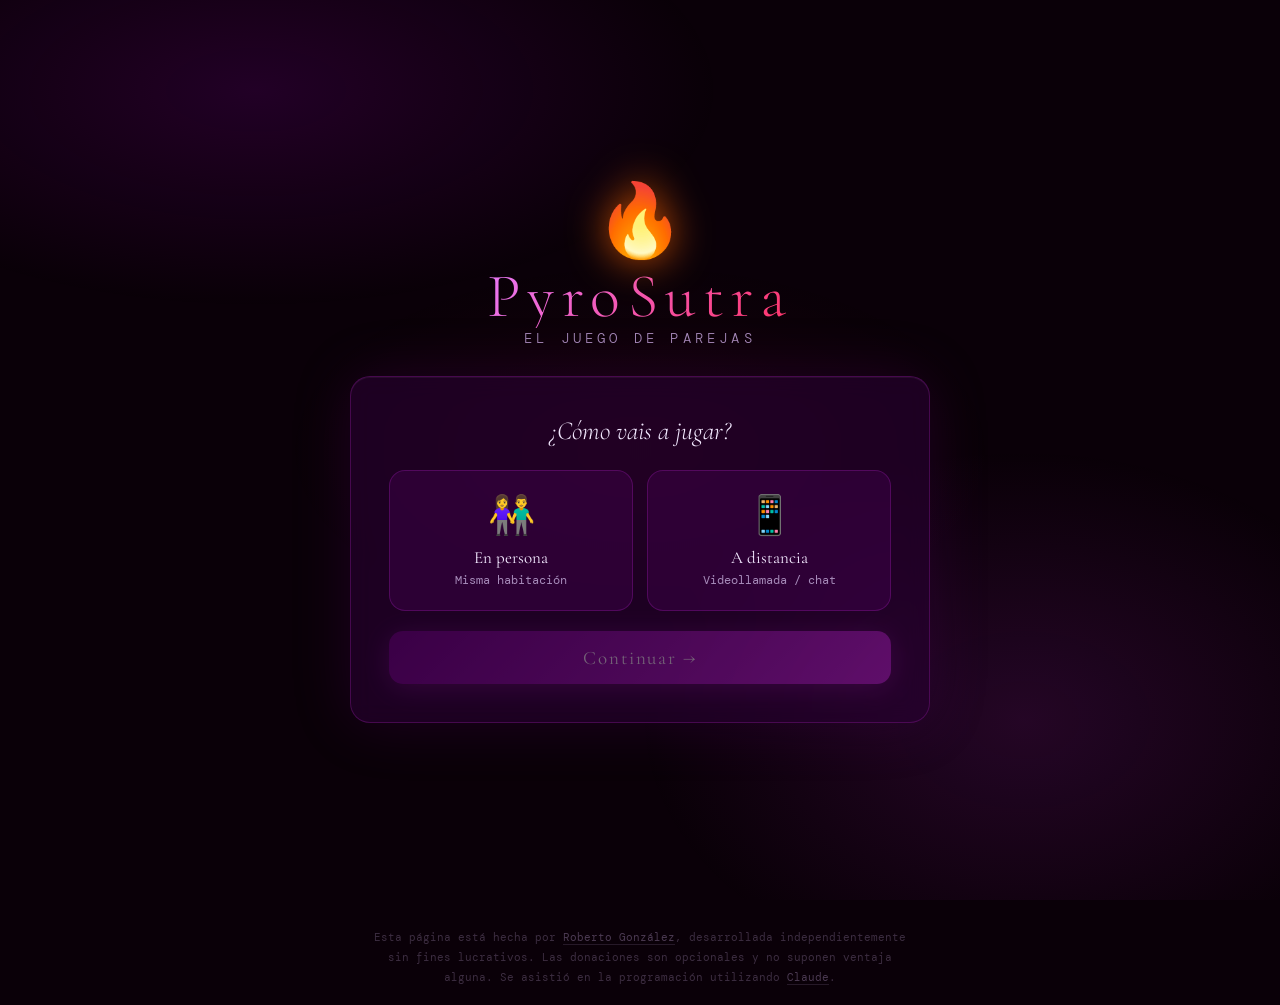
<file: index.html>
<!DOCTYPE html>
<html lang="es">
<head>
<meta charset="UTF-8">
<meta name="viewport" content="width=device-width, initial-scale=1.0">
<title>🔥 PyroSutra — El Juego de Parejas</title>
<link rel="preconnect" href="https://fonts.googleapis.com">
<link href="https://fonts.googleapis.com/css2?family=Cormorant+Garamond:ital,wght@0,300;0,400;0,600;1,300;1,400&family=DM+Mono:wght@300;400&display=swap" rel="stylesheet">
<style>
  :root {
    --bg: #0a0008;
    --purple-deep: #2a0035;
    --purple-mid: #6b0080;
    --purple-bright: #c026d3;
    --purple-glow: #e879f9;
    --accent: #ff3366;
    --gold: #f59e0b;
    --text: #f3e8ff;
    --text-muted: #a78bba;
    --card: rgba(42, 0, 53, 0.6);
    --border: rgba(192, 38, 211, 0.25);
  }

  * { margin: 0; padding: 0; box-sizing: border-box; }

  body {
    font-family: 'Cormorant Garamond', serif;
    background: var(--bg);
    color: var(--text);
    min-height: 100vh;
    overflow-x: hidden;
    position: relative;
  }

  body::before {
    content: '';
    position: fixed;
    inset: 0;
    background:
      radial-gradient(ellipse 60% 40% at 20% 10%, rgba(107,0,128,0.25) 0%, transparent 60%),
      radial-gradient(ellipse 50% 50% at 80% 80%, rgba(192,38,211,0.15) 0%, transparent 60%),
      radial-gradient(ellipse 40% 30% at 50% 50%, rgba(255,51,102,0.05) 0%, transparent 70%);
    pointer-events: none;
    z-index: 0;
  }

  .particle {
    position: fixed;
    pointer-events: none;
    animation: floatUp linear infinite;
    font-size: 14px;
    opacity: 0;
    z-index: 1;
  }

  @keyframes floatUp {
    0%   { transform: translateY(110vh) rotate(0deg); opacity: 0; }
    10%  { opacity: 0.4; }
    90%  { opacity: 0.2; }
    100% { transform: translateY(-10vh) rotate(360deg); opacity: 0; }
  }

  #app {
    position: relative;
    z-index: 10;
    min-height: 100vh;
    display: flex;
    flex-direction: column;
    align-items: center;
    justify-content: center;
    padding: 20px;
  }

  .screen {
    display: none;
    width: 100%;
    max-width: 580px;
    animation: fadeIn 0.5s ease;
  }
  .screen.active { display: flex; flex-direction: column; align-items: center; }

  @keyframes fadeIn {
    from { opacity: 0; transform: translateY(18px); }
    to   { opacity: 1; transform: translateY(0); }
  }

  /* ── LOGO ── */
  .logo { text-align: center; margin-bottom: 28px; }
  .logo-fire {
    font-size: clamp(44px, 11vw, 72px);
    display: block;
    filter: drop-shadow(0 0 20px rgba(255,100,0,0.8));
    animation: pulse 2s ease-in-out infinite;
  }
  @keyframes pulse {
    0%, 100% { transform: scale(1); }
    50%       { transform: scale(1.08); }
  }
  .logo-title {
    font-size: clamp(34px, 9vw, 62px);
    font-weight: 300;
    letter-spacing: 0.12em;
    background: linear-gradient(135deg, var(--purple-glow), var(--accent));
    -webkit-background-clip: text;
    -webkit-text-fill-color: transparent;
    background-clip: text;
    display: block;
    line-height: 1;
  }
  .logo-sub {
    font-size: clamp(11px, 2.5vw, 14px);
    color: var(--text-muted);
    letter-spacing: 0.3em;
    text-transform: uppercase;
    font-weight: 300;
    margin-top: 8px;
    font-family: 'DM Mono', monospace;
  }

  /* ── CARD ── */
  .card {
    background: var(--card);
    border: 1px solid var(--border);
    border-radius: 20px;
    padding: clamp(22px, 6vw, 38px);
    width: 100%;
    backdrop-filter: blur(12px);
    box-shadow: 0 0 60px rgba(107,0,128,0.2), inset 0 1px 0 rgba(255,255,255,0.05);
  }
  .card-title {
    font-size: clamp(19px, 5vw, 26px);
    font-weight: 300;
    text-align: center;
    margin-bottom: 24px;
    font-style: italic;
  }

  /* ── TYPE GRID ── */
  .type-grid {
    display: grid;
    grid-template-columns: 1fr 1fr;
    gap: 14px;
  }
  .type-btn {
    background: rgba(107,0,128,0.2);
    border: 1px solid var(--border);
    border-radius: 16px;
    padding: 22px 14px;
    cursor: pointer;
    transition: all 0.3s ease;
    text-align: center;
    color: var(--text);
    font-family: 'Cormorant Garamond', serif;
  }
  .type-btn:hover, .type-btn.selected {
    background: rgba(192,38,211,0.25);
    border-color: var(--purple-bright);
    box-shadow: 0 0 28px rgba(192,38,211,0.3);
    transform: translateY(-2px);
  }
  .type-btn .icon  { font-size: 38px; display: block; margin-bottom: 8px; }
  .type-btn .label { font-size: 17px; font-weight: 400; display: block; }
  .type-btn .desc  { font-size: 12px; color: var(--text-muted); display: block; margin-top: 4px; font-family: 'DM Mono', monospace; }

  /* ── INPUTS ── */
  .input-group { margin-bottom: 18px; }
  .input-label {
    display: block;
    font-size: 13px;
    color: var(--text-muted);
    font-family: 'DM Mono', monospace;
    letter-spacing: 0.1em;
    margin-bottom: 7px;
    text-transform: uppercase;
  }
  .input-field {
    width: 100%;
    background: rgba(0,0,0,0.4);
    border: 1px solid var(--border);
    border-radius: 12px;
    padding: 13px 17px;
    color: var(--text);
    font-size: 20px;
    font-family: 'Cormorant Garamond', serif;
    outline: none;
    transition: border-color 0.3s, box-shadow 0.3s;
  }
  .input-field:focus {
    border-color: var(--purple-bright);
    box-shadow: 0 0 20px rgba(192,38,211,0.2);
  }
  .input-field::placeholder { color: rgba(167,139,186,0.4); }

  /* ── BOTONES PRINCIPALES ── */
  .btn-main {
    display: block; width: 100%; padding: 15px;
    background: linear-gradient(135deg, var(--purple-mid), var(--purple-bright));
    border: none; border-radius: 14px;
    color: white;
    font-size: clamp(15px, 3.8vw, 19px);
    font-family: 'Cormorant Garamond', serif;
    font-weight: 400; letter-spacing: 0.1em;
    cursor: pointer; transition: all 0.3s ease;
    box-shadow: 0 4px 28px rgba(192,38,211,0.4);
    margin-top: 8px;
  }
  .btn-main:hover { transform: translateY(-2px); box-shadow: 0 8px 38px rgba(192,38,211,0.6); }
  .btn-main:active { transform: translateY(0); }
  .btn-main:disabled { opacity: 0.38; cursor: not-allowed; transform: none; }

  .btn-secondary {
    display: block; width: 100%; padding: 11px;
    background: transparent;
    border: 1px solid var(--border);
    border-radius: 14px;
    color: var(--text-muted); font-size: 15px;
    font-family: 'Cormorant Garamond', serif;
    cursor: pointer; transition: all 0.3s; margin-top: 11px;
    text-align: center; text-decoration: none;
  }
  .btn-secondary:hover { border-color: var(--purple-bright); color: var(--text); }

  /* ── ACCESSORIES SCREEN ── */
  .acc-intro {
    font-size: clamp(13px, 3vw, 15px);
    color: var(--text-muted);
    text-align: center;
    font-family: 'DM Mono', monospace;
    margin-bottom: 22px;
    line-height: 1.6;
  }

  .acc-grid {
    display: grid;
    grid-template-columns: repeat(auto-fill, minmax(130px, 1fr));
    gap: 11px;
    margin-bottom: 24px;
  }

  .acc-btn {
    background: rgba(107,0,128,0.15);
    border: 1px solid var(--border);
    border-radius: 14px;
    padding: 16px 10px;
    cursor: pointer;
    text-align: center;
    color: var(--text);
    font-family: 'Cormorant Garamond', serif;
    transition: all 0.25s ease;
    position: relative;
  }
  .acc-btn:hover {
    background: rgba(192,38,211,0.18);
    border-color: rgba(192,38,211,0.5);
    transform: translateY(-2px);
  }
  .acc-btn.selected {
    background: rgba(192,38,211,0.28);
    border-color: var(--purple-bright);
    box-shadow: 0 0 20px rgba(192,38,211,0.25);
  }
  .acc-btn .acc-icon  { font-size: 28px; display: block; margin-bottom: 7px; }
  .acc-btn .acc-label { font-size: 13px; display: block; line-height: 1.3; }
  .acc-btn .acc-check {
    position: absolute; top: 7px; right: 9px;
    font-size: 13px; opacity: 0; transition: opacity 0.2s;
  }
  .acc-btn.selected .acc-check { opacity: 1; }

  .acc-skip {
    font-size: 13px; color: var(--text-muted);
    font-family: 'DM Mono', monospace;
    text-align: center; margin-top: 6px;
  }

  /* ── FLAMES ── */
  .flames-row { display: flex; justify-content: center; gap: 9px; margin-bottom: 24px; }
  .flame-icon {
    font-size: clamp(20px, 5vw, 30px);
    transition: all 0.4s ease;
    filter: grayscale(1) opacity(0.3);
  }
  .flame-icon.active {
    filter: none;
    animation: flameGlow 1.5s ease-in-out infinite;
  }
  @keyframes flameGlow {
    0%, 100% { filter: drop-shadow(0 0 6px rgba(255,100,0,0.8)); transform: scale(1); }
    50%       { filter: drop-shadow(0 0 14px rgba(255,180,0,1)); transform: scale(1.14); }
  }

  /* ── CHALLENGE ── */
  .challenge-container { text-align: center; width: 100%; }
  .challenge-level {
    font-family: 'DM Mono', monospace; font-size: 11px;
    letter-spacing: 0.3em; color: var(--purple-bright);
    text-transform: uppercase; margin-bottom: 14px;
  }
  .challenge-counter {
    font-family: 'DM Mono', monospace; font-size: 11px;
    color: rgba(167,139,186,0.5); margin-bottom: 16px;
    letter-spacing: 0.15em;
  }
  .challenge-text {
    font-size: clamp(21px, 5.2vw, 30px);
    font-weight: 300; line-height: 1.55;
    color: var(--text); margin-bottom: 28px; font-style: italic;
  }
  .challenge-text .nh { color: var(--purple-glow); font-weight: 600; font-style: normal; }
  .challenge-text .acc-tag {
    display: inline-block;
    background: rgba(255,51,102,0.15);
    border: 1px solid rgba(255,51,102,0.3);
    border-radius: 6px;
    padding: 1px 7px;
    font-size: 0.75em;
    color: var(--accent);
    font-style: normal;
    vertical-align: middle;
    margin-left: 4px;
  }

  /* ── TIMER ── */
  .timer-display { display: flex; flex-direction: column; align-items: center; margin-bottom: 26px; }
  .timer-ring { position: relative; width: 96px; height: 96px; margin-bottom: 7px; }
  .timer-ring svg { transform: rotate(-90deg); width: 96px; height: 96px; }
  .timer-ring .track  { fill: none; stroke: rgba(107,0,128,0.2); stroke-width: 6; }
  .timer-ring .prog   { fill: none; stroke: var(--purple-bright); stroke-width: 6; stroke-linecap: round; transition: stroke-dashoffset 1s linear; filter: drop-shadow(0 0 6px var(--purple-bright)); }
  .timer-number { position: absolute; inset: 0; display: flex; align-items: center; justify-content: center; font-size: 24px; font-weight: 300; font-family: 'DM Mono', monospace; color: var(--purple-glow); }
  .timer-label  { font-size: 12px; color: var(--text-muted); font-family: 'DM Mono', monospace; }

  .no-timer-badge {
    display: inline-flex; align-items: center; gap: 8px;
    background: rgba(245,158,11,0.13); border: 1px solid rgba(245,158,11,0.28);
    border-radius: 20px; padding: 7px 18px; font-size: 14px;
    color: var(--gold); margin-bottom: 26px; font-family: 'DM Mono', monospace;
  }

  /* ── PROGRESS BAR ── */
  .progress-bar-wrap { width: 100%; height: 4px; background: rgba(107,0,128,0.2); border-radius: 2px; margin-bottom: 26px; overflow: hidden; }
  .progress-bar-fill { height: 100%; background: linear-gradient(90deg, var(--purple-mid), var(--purple-bright)); border-radius: 2px; transition: width 0.6s ease; box-shadow: 0 0 10px var(--purple-bright); }

  /* ── ACTION ROW ── */
  .action-row { display: grid; grid-template-columns: 1fr 1fr; gap: 10px; margin-top: 11px; }
  .btn-action {
    background: transparent; border: 1px solid rgba(192,38,211,0.2);
    border-radius: 12px; padding: 10px 8px;
    color: var(--text-muted); font-size: 13px;
    font-family: 'DM Mono', monospace; cursor: pointer; transition: all 0.3s;
  }
  .btn-action:hover { border-color: var(--purple-bright); color: var(--text); background: rgba(192,38,211,0.08); }

  /* ── KOFI ── */
  .kofi-banner {
    text-align: center; margin-top: 14px; padding: 18px;
    border: 1px solid rgba(245,158,11,0.18); border-radius: 16px;
    background: rgba(245,158,11,0.04); width: 100%;
  }
  .kofi-banner p { font-size: 14px; color: var(--text-muted); margin-bottom: 11px; font-family: 'DM Mono', monospace; }
  .kofi-btn {
    display: inline-block;
    background: linear-gradient(135deg, #f59e0b, #ff6b35);
    color: white; text-decoration: none;
    padding: 9px 22px; border-radius: 22px;
    font-size: 14px; font-family: 'DM Mono', monospace;
    transition: all 0.3s; box-shadow: 0 4px 18px rgba(245,158,11,0.28);
  }
  .kofi-btn:hover { transform: translateY(-2px); box-shadow: 0 7px 28px rgba(245,158,11,0.48); }

  /* ── FINAL ── */
  .final-emojis { position: fixed; inset: 0; pointer-events: none; z-index: 5; overflow: hidden; }
  .final-emoji { position: absolute; animation: finalFloat linear infinite; opacity: 0; }
  @keyframes finalFloat {
    0%   { transform: translateY(100vh) rotate(0deg) scale(0.5); opacity: 0; }
    15%  { opacity: 0.8; }
    85%  { opacity: 0.6; }
    100% { transform: translateY(-10vh) rotate(720deg) scale(1); opacity: 0; }
  }
  .final-title {
    font-size: clamp(38px, 9.5vw, 68px); font-weight: 300; text-align: center;
    background: linear-gradient(135deg, var(--purple-glow), var(--accent), var(--gold));
    -webkit-background-clip: text; -webkit-text-fill-color: transparent; background-clip: text;
    margin-bottom: 14px; animation: shimmer 3s ease infinite;
  }
  @keyframes shimmer { 0%, 100% { filter: brightness(1); } 50% { filter: brightness(1.3); } }
  .final-subtitle { font-size: clamp(15px, 3.8vw, 21px); color: var(--text-muted); text-align: center; font-style: italic; margin-bottom: 36px; line-height: 1.6; }
  .final-subtitle .nh { color: var(--purple-glow); font-style: normal; font-weight: 600; }

  /* ── REVIEW SECTION ── */
  .review-section {
    width: 100%; margin-top: 28px;
    border: 1px solid var(--border);
    border-radius: 20px;
    padding: clamp(20px, 5vw, 32px);
    background: rgba(42,0,53,0.45);
    backdrop-filter: blur(12px);
    text-align: center;
    position: relative; z-index: 10;
  }
  .review-title {
    font-size: clamp(17px, 4.5vw, 22px);
    font-weight: 300; font-style: italic;
    margin-bottom: 6px; color: var(--text);
  }
  .review-sub {
    font-size: 12px; color: var(--text-muted);
    font-family: 'DM Mono', monospace;
    letter-spacing: 0.12em; text-transform: uppercase;
    margin-bottom: 22px;
  }
  .face-row {
    display: flex; justify-content: center;
    gap: clamp(10px, 3vw, 20px); margin-bottom: 18px;
  }
  .face-btn {
    background: none; border: 2px solid transparent;
    border-radius: 50%; padding: 8px; cursor: pointer;
    font-size: clamp(28px, 7vw, 40px);
    transition: all 0.25s ease;
    display: flex; align-items: center; justify-content: center;
    width: clamp(52px, 13vw, 66px); height: clamp(52px, 13vw, 66px);
    filter: grayscale(0.4) opacity(0.6);
  }
  .face-btn:hover {
    transform: scale(1.22);
    filter: grayscale(0) opacity(1);
    border-color: var(--purple-bright);
    box-shadow: 0 0 18px rgba(192,38,211,0.4);
  }
  .face-btn.selected {
    filter: grayscale(0) opacity(1);
    border-color: var(--purple-bright);
    background: rgba(192,38,211,0.15);
    transform: scale(1.18);
    box-shadow: 0 0 22px rgba(192,38,211,0.5);
  }
  .face-label {
    font-size: 12px; color: var(--text-muted);
    font-family: 'DM Mono', monospace;
    letter-spacing: 0.08em; margin-bottom: 18px;
    min-height: 18px; transition: color 0.3s;
  }
  .review-thanks {
    font-size: 15px; color: var(--purple-glow);
    font-style: italic; margin-bottom: 16px;
    display: none;
  }
  .tally-embed-wrap {
    margin-top: 20px;
    border-top: 1px solid var(--border);
    padding-top: 20px;
  }
  .tally-open-btn {
    display: inline-flex; align-items: center; gap: 9px;
    background: linear-gradient(135deg, rgba(107,0,128,0.35), rgba(192,38,211,0.35));
    border: 1px solid var(--purple-bright);
    border-radius: 14px; padding: 12px 26px;
    color: var(--text); font-family: 'Cormorant Garamond', serif;
    font-size: clamp(15px, 3.8vw, 18px);
    cursor: pointer; transition: all 0.3s;
    box-shadow: 0 0 20px rgba(192,38,211,0.2);
    text-decoration: none;
  }
  .tally-open-btn:hover {
    transform: translateY(-2px);
    box-shadow: 0 6px 30px rgba(192,38,211,0.4);
    background: linear-gradient(135deg, rgba(107,0,128,0.5), rgba(192,38,211,0.5));
  }

  /* ── FOOTER ── */
  .site-footer {
    position: relative; z-index: 10;
    text-align: center; padding: 28px 20px 18px;
    font-family: 'DM Mono', monospace; font-size: 11px;
    color: rgba(167,139,186,0.32); line-height: 1.8;
    max-width: 580px; margin: 0 auto;
  }
  .site-footer a { color: rgba(167,139,186,0.42); text-decoration: none; border-bottom: 1px solid rgba(167,139,186,0.18); transition: color 0.2s; }
  .site-footer a:hover { color: rgba(167,139,186,0.68); }

  /* ── MISC ── */
  @media (max-width: 400px) {
    .type-grid { grid-template-columns: 1fr; }
    .acc-grid  { grid-template-columns: repeat(auto-fill, minmax(110px, 1fr)); }
  }
  @keyframes shake {
    0%, 100% { transform: translateX(0); }
    25%       { transform: translateX(-8px); }
    75%       { transform: translateX(8px); }
  }
  .shake { animation: shake 0.4s ease; }
</style>
<script async src="https://tally.so/widgets/embed.js"></script>
</head>
<body>

<div id="particles"></div>

<div id="app">

  <!-- ═══ PANTALLA 1: Tipo de pareja ═══ -->
  <div class="screen active" id="screen-type">
    <div class="logo">
      <span class="logo-fire">🔥</span>
      <span class="logo-title">PyroSutra</span>
      <span class="logo-sub">El juego de parejas</span>
    </div>
    <div class="card">
      <p class="card-title">¿Cómo vais a jugar?</p>
      <div class="type-grid">
        <button class="type-btn" onclick="selectType('fisica', this)">
          <span class="icon">👫</span>
          <span class="label">En persona</span>
          <span class="desc">Misma habitación</span>
        </button>
        <button class="type-btn" onclick="selectType('virtual', this)">
          <span class="icon">📱</span>
          <span class="label">A distancia</span>
          <span class="desc">Videollamada / chat</span>
        </button>
      </div>
      <button class="btn-main" id="btn-type-next" onclick="goToNames()" disabled style="margin-top:20px">Continuar →</button>
    </div>
  </div>

  <!-- ═══ PANTALLA 2: Nombres ═══ -->
  <div class="screen" id="screen-names">
    <div class="logo">
      <span class="logo-fire" style="font-size:34px">🔥</span>
      <span class="logo-title" style="font-size:34px">PyroSutra</span>
    </div>
    <div class="card">
      <p class="card-title">¿Quiénes juegan esta noche?</p>
      <div class="input-group">
        <label class="input-label">Persona 1</label>
        <input class="input-field" id="name1" type="text" placeholder="Tu nombre..." maxlength="20" autocomplete="off">
      </div>
      <div class="input-group">
        <label class="input-label">Persona 2</label>
        <input class="input-field" id="name2" type="text" placeholder="Su nombre..." maxlength="20" autocomplete="off">
      </div>
      <button class="btn-main" onclick="goToAccessories()">Continuar →</button>
      <button class="btn-secondary" onclick="showScreen('screen-type')">← Volver</button>
    </div>
  </div>

  <!-- ═══ PANTALLA 3: Accesorios / experiencia ═══ -->
  <div class="screen" id="screen-accessories">
    <div class="logo">
      <span class="logo-fire" style="font-size:28px">🔥</span>
      <span class="logo-title" style="font-size:28px">PyroSutra</span>
    </div>
    <div class="card">
      <p class="card-title">Personaliza tu experiencia</p>
      <p class="acc-intro">Selecciona lo que tenéis disponible esta noche.<br>El juego adaptará los retos automáticamente.</p>
      <div class="acc-grid" id="acc-grid">
        <!-- Se rellena dinámicamente -->
      </div>
      <button class="btn-main" onclick="startGame()">🔥 ¡Empezar PyroSutra!</button>
      <button class="btn-secondary" onclick="showScreen('screen-names')">← Volver</button>
    </div>
  </div>

  <!-- ═══ PANTALLA 4: Reto activo ═══ -->
  <div class="screen" id="screen-challenge">
    <div class="card">
      <div class="challenge-container" id="challenge-content"></div>
    </div>
    <div class="kofi-banner">
      <p>¿Os está gustando? ☕</p>
      <a href="https://ko-fi.com/TU_USUARIO" target="_blank" class="kofi-btn">Apoya PyroSutra en Ko-fi</a>
    </div>
  </div>

  <!-- ═══ PANTALLA 5: Final ═══ -->
  <div class="screen" id="screen-final">
    <div class="final-emojis" id="final-emojis"></div>
    <div class="card" style="text-align:center; position:relative; z-index:10;">
      <div class="final-title">¡A disfrutar!</div>
      <p class="final-subtitle" id="final-msg"></p>
      <div style="font-size:38px; margin:22px 0; letter-spacing:8px;">🔥✨💜</div>
      <button class="btn-main" onclick="playAgain()">🔄 Volver a jugar</button>
      <a href="https://ko-fi.com/TU_USUARIO" target="_blank" class="btn-secondary" style="margin-top:14px;">
        ☕ ¿Os ha gustado? Apoya PyroSutra en Ko-fi
      </a>
    </div>

    <!-- ═══ ZONA DE RESEÑA ═══ -->
    <div class="review-section">
      <div class="review-title">¿Qué tal ha sido la experiencia?</div>
      <div class="review-sub">Tu valoración nos ayuda a mejorar</div>

      <div class="face-row" id="face-row">
        <button class="face-btn" onclick="selectFace(this, '😩', 'Muy mejorable')"     title="Muy mejorable">😩</button>
        <button class="face-btn" onclick="selectFace(this, '😐', 'Regular')"           title="Regular">😐</button>
        <button class="face-btn" onclick="selectFace(this, '🙂', 'Bastante bien')"     title="Bastante bien">🙂</button>
        <button class="face-btn" onclick="selectFace(this, '😄', 'Muy bien')"          title="Muy bien">😄</button>
        <button class="face-btn" onclick="selectFace(this, '🤩', '¡Increíble!')"       title="¡Increíble!">🤩</button>
      </div>
      <div class="face-label" id="face-label">Toca una carita para valorar</div>
      <div class="review-thanks" id="review-thanks">¡Gracias por tu valoración! 💜</div>

      <div class="tally-embed-wrap">
        <p style="font-size:13px; color:var(--text-muted); font-family:'DM Mono',monospace; margin-bottom:14px; letter-spacing:0.08em;">
          ¿Quieres contarnos más? Déjanos una reseña completa
        </p>
        <a href="#tally-open=GxLaZj&tally-emoji-text=💜&tally-emoji-animation=wave"
           class="tally-open-btn">
          💬 Escribir reseña
        </a>
      </div>
    </div>

  </div>

</div>

<footer class="site-footer">
  Esta página está hecha por <a href="https://rgonzalez.me" target="_blank" rel="noopener">Roberto González</a>, desarrollada independientemente sin fines lucrativos. Las donaciones son opcionales y no suponen ventaja alguna. Se asistió en la programación utilizando <a href="https://claude.ai" target="_blank" rel="noopener">Claude</a>.
</footer>

<script>
// ╔══════════════════════════════════════════════════════════════╗
// ║  CONFIGURACIÓN — edita estos valores según prefieras         ║
// ╚══════════════════════════════════════════════════════════════╝

const RETOS_POR_LLAMA = 3;   // Cuántos retos hay que completar por cada 🔥 antes de subir de nivel
const TOTAL_LLAMAS    = 5;   // Número total de niveles (llamas)

// ╔══════════════════════════════════════════════════════════════╗
// ║  ACCESORIOS / EXTRAS DISPONIBLES                             ║
// ╚══════════════════════════════════════════════════════════════╝

// Cada accesorio tiene:
//   id       → identificador único (usado para filtrar retos extra)
//   icon     → emoji
//   label    → nombre visible
//   modes    → en qué modos aparece: 'fisica', 'virtual', 'ambos'

const ACCESSORIES = [
  { id: 'vibrador',     icon: '📳', label: 'Vibrador',        modes: 'ambos' },
  { id: 'plug',         icon: '🔌', label: 'Plug anal',       modes: 'ambos' },
  { id: 'consolador',   icon: '💜', label: 'Consolador',      modes: 'ambos' },
  { id: 'traje',        icon: '👙', label: 'Traje sexy',      modes: 'ambos' },
  { id: 'venda',        icon: '🎀', label: 'Venda de ojos',   modes: 'fisica' },
  { id: 'esposasacc',   icon: '⛓️', label: 'Esposas',         modes: 'fisica' },
  { id: 'dados',        icon: '🎲', label: 'Dados eróticos',  modes: 'fisica' },
  { id: 'plumas',       icon: '🪶', label: 'Plumas / cosqui', modes: 'fisica' },
  { id: 'aceite',       icon: '💧', label: 'Aceite de masaje', modes: 'fisica' },
  { id: 'camara',       icon: '📷', label: 'Cámara / fotos',  modes: 'virtual' },
  { id: 'microfono',    icon: '🎙️', label: 'Micrófono / ASMR', modes: 'virtual' },
  { id: 'hielo',        icon: '🧊', label: 'Hielo / calor',   modes: 'fisica' },
];

// ╔══════════════════════════════════════════════════════════════╗
// ║  BANCO DE RETOS BASE — por nivel y modo                      ║
// ╚══════════════════════════════════════════════════════════════╝

const CHALLENGES_BASE = {
  fisica: [
    // Nivel 1 🔥
    [
      { text: "{A}, dale a {B} un beso suave en el cuello durante 30 segundos.", timer: 30 },
      { text: "{A}, acaricia el cabello de {B} muy despacio durante 1 minuto.", timer: 60 },
      { text: "{A}, susúrrale al oído a {B} tres cosas que te gustan de él/ella.", timer: 0 },
      { text: "{B}, dale un masaje en los hombros a {A} durante 1 minuto.", timer: 60 },
      { text: "{A}, toma la mano de {B} y acaríciala en silencio durante 45 segundos.", timer: 45 },
      { text: "{B}, mira a los ojos a {A} y dile una cosa que te encante de él/ella.", timer: 0 },
      { text: "{A}, besa a {B} en la frente, las mejillas y los labios muy suavemente.", timer: 0 },
    ],
    // Nivel 2 🔥🔥
    [
      { text: "{A}, haz un baile seductor para {B} durante 2 minutos.", timer: 120 },
      { text: "{A}, besa a {B} en los labios sin parar durante 1 minuto.", timer: 60 },
      { text: "{B}, traza con el dedo el contorno del cuerpo de {A} muy despacio.", timer: 60 },
      { text: "{A}, describe en voz alta qué parte del cuerpo de {B} te vuelve loco/a.", timer: 0 },
      { text: "{B}, besa a {A} en la oreja y en el cuello durante 1 minuto sin parar.", timer: 60 },
      { text: "Ambos: daos el beso más lento y profundo que podáis durante 90 segundos.", timer: 90 },
      { text: "{A}, muérdele suavemente el lóbulo de la oreja a {B} durante 30 segundos.", timer: 30 },
    ],
    // Nivel 3 🔥🔥🔥
    [
      { text: "{A}, quítale una prenda de ropa a {B} muy lentamente.", timer: 0 },
      { text: "{B}, dale a {A} un masaje sensual en la espalda durante 2 minutos.", timer: 120 },
      { text: "{A}, besa a {B} desde el cuello hasta el hombro durante 90 segundos.", timer: 90 },
      { text: "Ambos: miradlos a los ojos sin reíros durante 2 minutos sin dejar de acariciarse.", timer: 120 },
      { text: "{A}, recorre con los labios el brazo de {B} de la muñeca al hombro muy despacio.", timer: 60 },
      { text: "{B}, di en voz alta tu fantasía favorita con {A} con todo el detalle que puedas.", timer: 0 },
      { text: "{A}, explora con las yemas de los dedos la espalda de {B} durante 2 minutos.", timer: 120 },
    ],
    // Nivel 4 🔥🔥🔥🔥
    [
      { text: "{A}, besa a {B} de arriba abajo durante 2 minutos sin llegar a los labios.", timer: 120 },
      { text: "{B}, lleva a {A} de la mano y bésalo/a durante 3 minutos.", timer: 180 },
      { text: "{A}, explora con las manos el cuerpo de {B} durante 2 minutos.", timer: 120 },
      { text: "Ambos: desnúdense mutuamente muy despacio sin ninguna prisa.", timer: 0 },
      { text: "{A}, besa a {B} en la parte del cuerpo que creas que más le gusta durante 2 minutos.", timer: 120 },
      { text: "{B}, decide cómo quieres que {A} te toque durante 3 minutos y guíalo/a.", timer: 180 },
      { text: "{A}, recorre con los labios el cuerpo de {B} de cintura para arriba.", timer: 0 },
    ],
    // Nivel 5 🔥🔥🔥🔥🔥 — FINAL
    [
      { text: "Momento final 💜 — Elijan juntos la postura que más ganas les dé y déjense llevar sin límites. No hay prisa. Solo vosotros.", timer: 0, isFinal: true },
      { text: "Momento final 💜 — {A}, elige la postura favorita y sorprende a {B}. A partir de aquí no hay instrucciones: solo vosotros dos.", timer: 0, isFinal: true },
      { text: "Momento final 💜 — Apagad el móvil, dejad fluir lo que sienten y disfrutad sin prisa. Esta noche es vuestra.", timer: 0, isFinal: true },
    ],
  ],

  virtual: [
    // Nivel 1 🔥
    [
      { text: "{A}, muéstrale a {B} tu sonrisa más sexy mirando a la cámara durante 30 segundos.", timer: 30 },
      { text: "{A}, dile a {B} en voz alta tres cosas que te gustan de su cuerpo.", timer: 0 },
      { text: "{B}, manda a {A} una foto de tu parte favorita de ti mismo/a.", timer: 0 },
      { text: "{A}, léele a {B} el mensaje más atrevido que se te ocurra ahora mismo.", timer: 0 },
      { text: "{B}, ponte la prenda con la que más sexy te sientas y muéstrasela a {A}.", timer: 0 },
      { text: "Ambos: mandaos un audio de voz con lo que más os gusta del otro. Sin escribir.", timer: 0 },
      { text: "{A}, describe con detalle cómo sería el primer beso si estuvierais juntos/as.", timer: 0 },
    ],
    // Nivel 2 🔥🔥
    [
      { text: "{A}, haz un baile sexy frente a la cámara durante 2 minutos para {B}.", timer: 120 },
      { text: "{B}, describe en detalle cómo besarías a {A} si estuvierais juntos/as.", timer: 0 },
      { text: "{A}, susurra al micrófono lo que harías esta noche con {B}.", timer: 0 },
      { text: "Ambos: poned una canción sexy y bailad solos mirándoos por cámara durante 2 minutos.", timer: 120 },
      { text: "{B}, escribe a {A} el mensaje más atrevido que te atrevas a mandar.", timer: 0 },
      { text: "{A}, durante 1 minuto descríbele a {B} con voz lenta lo que harías si estuvieras allí.", timer: 60 },
      { text: "{B}, tócate lentamente el cuello y el escote mientras {A} te mira durante 1 minuto.", timer: 60 },
    ],
    // Nivel 3 🔥🔥🔥
    [
      { text: "{A}, quítate una prenda muy lentamente frente a la cámara.", timer: 0 },
      { text: "{B}, muéstrale a {A} tu parte del cuerpo favorita durante 1 minuto.", timer: 60 },
      { text: "{A}, léele a {B} en voz alta un mensaje muy atrevido que describa lo que sientes.", timer: 0 },
      { text: "Ambos: miradlos a los ojos por cámara sin decir nada durante 2 minutos.", timer: 120 },
      { text: "{B}, quítate la ropa de cintura para arriba frente a la cámara y quédate así 1 minuto.", timer: 60 },
      { text: "{A}, dile a {B} la fantasía que nunca te has atrevido a contarle.", timer: 0 },
      { text: "{B}, guía a {A} con tu voz diciéndole cómo quieres que se toque durante 1 minuto.", timer: 60 },
    ],
    // Nivel 4 🔥🔥🔥🔥
    [
      { text: "{A}, muéstrate ante la cámara durante 2 minutos de la forma más seductora que se te ocurra.", timer: 120 },
      { text: "{B}, dile a {A} con todo detalle qué le haría si estuviera allí ahora mismo.", timer: 0 },
      { text: "Ambos: quedaos lo más desvestidos posible y miradlos a los ojos por cámara durante 3 minutos.", timer: 180 },
      { text: "{A}, escribe y lee en voz alta tu fantasía favorita con {B}.", timer: 0 },
      { text: "{B}, durante 2 minutos guía a {A} con tu voz diciéndole exactamente cómo quieres que se toque.", timer: 120 },
      { text: "Ambos: a la vez y en silencio, haced lo que más os apetezca frente a la cámara durante 3 minutos.", timer: 180 },
      { text: "{A}, quédate sin ropa frente a la cámara y deja que {B} te mire durante 2 minutos.", timer: 120 },
    ],
    // Nivel 5 🔥🔥🔥🔥🔥 — FINAL
    [
      { text: "Momento final 💜 — Tenéis la pantalla solo para vosotros dos. Sin guión, sin turnos. Dejad que fluya la noche.", timer: 0, isFinal: true },
      { text: "Momento final 💜 — {A}, decide cómo quieres que acabe esta noche y díselo a {B}. La pantalla es vuestra.", timer: 0, isFinal: true },
      { text: "Momento final 💜 — Apagad todo lo que no seáis vosotros dos y dejad que la noche siga sola. Os lo habéis ganado.", timer: 0, isFinal: true },
    ],
  ]
};

// ╔══════════════════════════════════════════════════════════════╗
// ║  RETOS EXTRA POR ACCESORIO                                   ║
// ║  Cada accesorio inyecta retos en el nivel indicado           ║
// ║  tag → etiqueta pequeña que se muestra en el reto            ║
// ╚══════════════════════════════════════════════════════════════╝

const CHALLENGES_EXTRAS = {
  vibrador: {
    fisica: {
      1: [{ text: "{A}, enciende el vibrador al mínimo y pásaselo a {B} por el cuello durante 30 segundos.", timer: 30 }],
      2: [{ text: "{B}, pon el vibrador en modo medio y úsalo sobre la ropa de {A} donde él/ella indique, durante 1 minuto.", timer: 60 }],
      3: [{ text: "{A}, usa el vibrador en {B} al nivel que prefiera durante 2 minutos. {B} elige la zona.", timer: 120 }],
      4: [{ text: "{B}, controla el vibrador mientras {A} intenta mantener la calma durante 3 minutos.", timer: 180 }],
    },
    virtual: {
      1: [{ text: "{A}, enciende el vibrador y sostenlo cerca del micrófono para que {B} lo escuche.", timer: 30 }],
      2: [{ text: "{B}, usa el vibrador en la intensidad que quieras durante 1 minuto mientras {A} te observa.", timer: 60 }],
      3: [{ text: "{A}, usa el vibrador durante 2 minutos mientras {B} te da instrucciones por voz.", timer: 120 }],
      4: [{ text: "Ambos: usad vuestros vibradores a la vez durante 3 minutos sin apartar los ojos de la cámara.", timer: 180 }],
    }
  },
  plug: {
    fisica: {
      2: [{ text: "{A}, ponle el plug a {B} muy despacio. {B} avisa cuando esté listo/a.", timer: 0 }],
      3: [{ text: "{B}, lleva el plug puesto durante el siguiente reto. {A} no puede tocarlo.", timer: 0 }],
      4: [{ text: "{A}, retira el plug de {B} muy suavemente cuando él/ella lo pida.", timer: 0 }],
    },
    virtual: {
      2: [{ text: "{A}, ponte el plug y confirma a {B} cuando estés listo/a. Luego continúa mirando a cámara.", timer: 0 }],
      3: [{ text: "{B}, lleva el plug puesto durante los próximos 2 minutos mientras seguís en llamada.", timer: 120 }],
    }
  },
  consolador: {
    fisica: {
      3: [{ text: "{A}, prepara el consolador y deja que {B} decida cómo y dónde usarlo.", timer: 0 }],
      4: [{ text: "{B}, usa el consolador en {A} durante 2 minutos al ritmo que {A} te pida.", timer: 120 }],
    },
    virtual: {
      3: [{ text: "{A}, usa el consolador durante 1 minuto mientras {B} te observa y te dice lo que piensa.", timer: 60 }],
      4: [{ text: "Ambos: usad vuestros consoladores a la vez durante 2 minutos mirándoos a los ojos por cámara.", timer: 120 }],
    }
  },
  traje: {
    fisica: {
      1: [{ text: "{A}, ponte el traje sexy y aparece delante de {B}. Deja que te mire en silencio durante 1 minuto.", timer: 60 }],
      2: [{ text: "{B}, camina lentamente por la habitación con el traje puesto mientras {A} te observa durante 1 minuto.", timer: 60 }],
    },
    virtual: {
      1: [{ text: "{A}, ponte el traje sexy y vuelve a la cámara. {B} tiene 1 minuto para mirarte sin decir nada.", timer: 60 }],
      2: [{ text: "{B}, muéstrate ante la cámara con el traje puesto y posa durante 1 minuto para {A}.", timer: 60 }],
    }
  },
  venda: {
    fisica: {
      2: [{ text: "{A}, cúbrete los ojos con la venda. {B} tiene 1 minuto para tocarte donde quiera.", timer: 60 }],
      3: [{ text: "{B}, ponte la venda. {A} te guiará con su voz y sus manos durante 2 minutos.", timer: 120 }],
      4: [{ text: "{A}, con la venda puesta, adivina con las manos qué parte del cuerpo de {B} estás tocando.", timer: 0 }],
    }
  },
  esposasacc: {
    fisica: {
      3: [{ text: "{A}, esposa a {B} suavemente. {B} tiene los brazos inmovilizados durante el siguiente reto.", timer: 0 }],
      4: [{ text: "Ambos: decidid juntos quién lleva las esposas y durante cuánto tiempo. El otro/a toma el control.", timer: 0 }],
    }
  },
  dados: {
    fisica: {
      1: [{ text: "{A}, lanza los dados eróticos y haz exactamente lo que indiquen durante 1 minuto.", timer: 60 }],
      2: [{ text: "{B}, lanza los dados y el resultado lo ejecutáis los dos juntos.", timer: 0 }],
      3: [{ text: "Ambos: lanzad los dados por turnos — lo que salga, se hace sin preguntas.", timer: 0 }],
    }
  },
  plumas: {
    fisica: {
      1: [{ text: "{A}, recorre el cuello y los brazos de {B} con la pluma muy despacio durante 1 minuto.", timer: 60 }],
      2: [{ text: "{B}, usa la pluma en la espalda desnuda de {A} durante 2 minutos sin repetir la misma zona.", timer: 120 }],
      3: [{ text: "{A}, con los ojos de {B} cerrados, recorre su cuerpo con la pluma y que adivine la zona.", timer: 0 }],
    }
  },
  aceite: {
    fisica: {
      2: [{ text: "{A}, calienta el aceite entre las manos y dale a {B} un masaje en los hombros y cuello durante 2 minutos.", timer: 120 }],
      3: [{ text: "{B}, usa el aceite de masaje para explorar la espalda de {A} durante 3 minutos.", timer: 180 }],
      4: [{ text: "{A}, da a {B} un masaje completo con aceite por todo el cuerpo.", timer: 0 }],
    }
  },
  hielo: {
    fisica: {
      2: [{ text: "{A}, pasa un cubito de hielo por el cuello y los hombros de {B} durante 30 segundos.", timer: 30 }],
      3: [{ text: "{B}, alterna hielo y calor (cubito + tu boca) en el cuello de {A} durante 1 minuto.", timer: 60 }],
      4: [{ text: "{A}, elige una zona del cuerpo de {B} y usa el hielo durante 1 minuto mientras lo/a besas.", timer: 60 }],
    }
  },
  camara: {
    virtual: {
      2: [{ text: "{A}, hazte una foto seductora ahora mismo y mándasela a {B}. {B} responde con otra.", timer: 0 }],
      3: [{ text: "{B}, tómate una foto de la parte del cuerpo que más te guste ahora mismo y compártela con {A}.", timer: 0 }],
      4: [{ text: "Ambos: tomaos fotos el uno al otro durante 2 minutos por videollamada. Los mejores momentos quedan.", timer: 120 }],
    }
  },
  microfono: {
    virtual: {
      2: [{ text: "{A}, susurra al micrófono algo que le ponga los pelos de punta a {B} durante 1 minuto.", timer: 60 }],
      3: [{ text: "{B}, cierra los ojos y deja que {A} te describa con su voz lo que haría contigo durante 2 minutos.", timer: 120 }],
      4: [{ text: "{A}, graba un audio de voz muy íntimo para {B} y mándaselo. {B} lo escucha en bucle.", timer: 0 }],
    }
  },
};

// ╔══════════════════════════════════════════════════════════════╗
// ║  ESTADO DEL JUEGO                                            ║
// ╚══════════════════════════════════════════════════════════════╝

let state = {
  type:            null,    // 'fisica' | 'virtual'
  name1:           '',
  name2:           '',
  accessories:     [],      // IDs de accesorios seleccionados
  levelIndex:      0,       // nivel actual 0..4
  retoEnNivel:     0,       // cuántos retos se han hecho en este nivel
  pool:            [],      // pool mezclado para el nivel actual
  poolIdx:         0,       // posición en el pool
  currentChallenge: null,
  timerInterval:   null,
  timerLeft:       0,
};

// ╔══════════════════════════════════════════════════════════════╗
// ║  INICIALIZACIÓN DE ACCESORIOS                                ║
// ╚══════════════════════════════════════════════════════════════╝

function buildAccessoriesScreen() {
  const grid = document.getElementById('acc-grid');
  grid.innerHTML = '';
  const mode = state.type;
  ACCESSORIES
    .filter(a => a.modes === 'ambos' || a.modes === mode)
    .forEach(acc => {
      const btn = document.createElement('button');
      btn.className = 'acc-btn';
      btn.dataset.id = acc.id;
      btn.innerHTML = `
        <span class="acc-check">✓</span>
        <span class="acc-icon">${acc.icon}</span>
        <span class="acc-label">${acc.label}</span>
      `;
      btn.addEventListener('click', () => toggleAccessory(acc.id, btn));
      grid.appendChild(btn);
    });
}

function toggleAccessory(id, btn) {
  btn.classList.toggle('selected');
  if (btn.classList.contains('selected')) {
    if (!state.accessories.includes(id)) state.accessories.push(id);
  } else {
    state.accessories = state.accessories.filter(a => a !== id);
  }
}

// ╔══════════════════════════════════════════════════════════════╗
// ║  CONSTRUCCIÓN DEL POOL DE RETOS PARA UN NIVEL                ║
// ╚══════════════════════════════════════════════════════════════╝

function buildPool(levelIdx) {
  const mode = state.type;
  // Retos base
  let base = [...(CHALLENGES_BASE[mode][levelIdx] || [])];

  // Inyectar retos de accesorios seleccionados
  state.accessories.forEach(accId => {
    const accData = CHALLENGES_EXTRAS[accId];
    if (!accData) return;
    const modeData = accData[mode] || accData['fisica'] || {};
    const extras = modeData[levelIdx + 1]; // los extras usan 1-based
    if (extras && extras.length) {
      // Añadir tag visual al texto
      const tagged = extras.map(c => ({
        ...c,
        text: c.text + ` <span class="acc-tag">${getAccIcon(accId)}</span>`
      }));
      base = base.concat(tagged);
    }
  });

  // No mezclar el nivel final — siempre mostrar uno al azar
  if (levelIdx === TOTAL_LLAMAS - 1) {
    return shuffle(base);
  }

  return shuffle(base);
}

function getAccIcon(id) {
  const a = ACCESSORIES.find(x => x.id === id);
  return a ? a.icon : '';
}

function shuffle(arr) {
  const a = [...arr];
  for (let i = a.length - 1; i > 0; i--) {
    const j = Math.floor(Math.random() * (i + 1));
    [a[i], a[j]] = [a[j], a[i]];
  }
  return a;
}

// ╔══════════════════════════════════════════════════════════════╗
// ║  NAVEGACIÓN                                                  ║
// ╚══════════════════════════════════════════════════════════════╝

function showScreen(id) {
  document.querySelectorAll('.screen').forEach(s => s.classList.remove('active'));
  document.getElementById(id).classList.add('active');
  window.scrollTo({ top: 0, behavior: 'smooth' });
}

function selectType(type, btn) {
  state.type = type;
  document.querySelectorAll('.type-btn').forEach(b => b.classList.remove('selected'));
  btn.classList.add('selected');
  document.getElementById('btn-type-next').disabled = false;
}

function goToNames() {
  if (!state.type) return;
  showScreen('screen-names');
}

function goToAccessories() {
  const n1 = document.getElementById('name1').value.trim();
  const n2 = document.getElementById('name2').value.trim();
  if (!n1 || !n2) {
    const card = document.querySelector('#screen-names .card');
    card.classList.add('shake');
    setTimeout(() => card.classList.remove('shake'), 400);
    return;
  }
  state.name1 = cap(n1);
  state.name2 = cap(n2);
  state.accessories = [];
  buildAccessoriesScreen();
  showScreen('screen-accessories');
}

function startGame() {
  state.levelIndex  = 0;
  state.retoEnNivel = 0;
  state.pool        = buildPool(0);
  state.poolIdx     = 0;
  showScreen('screen-challenge');
  renderChallenge();
}

function cap(s) { return s.charAt(0).toUpperCase() + s.slice(1).toLowerCase(); }

// ╔══════════════════════════════════════════════════════════════╗
// ║  RENDER DE RETO                                              ║
// ╚══════════════════════════════════════════════════════════════╝

function renderChallenge() {
  clearTimer();

  const lvl     = state.levelIndex;
  const isFinal = (lvl === TOTAL_LLAMAS - 1);
  const flames  = lvl + 1;

  // Obtener reto del pool
  if (state.poolIdx >= state.pool.length) {
    // Pool agotado — regenerar evitando el último reto
    const last = state.currentChallenge;
    state.pool = buildPool(lvl).filter(c => c !== last);
    if (state.pool.length === 0) state.pool = buildPool(lvl);
    state.poolIdx = 0;
  }
  const challenge = state.pool[state.poolIdx++];
  state.currentChallenge = challenge;

  // Progreso global: cada llama vale (100/TOTAL_LLAMAS)%, dentro de la llama avanza por retos
  const progressBase = (lvl / TOTAL_LLAMAS) * 100;
  const progressInner = isFinal ? 100 : (state.retoEnNivel / RETOS_POR_LLAMA) * (100 / TOTAL_LLAMAS);
  const progress = Math.min(progressBase + progressInner, 98);

  const flamesHtml = Array.from({length: TOTAL_LLAMAS}, (_, i) =>
    `<span class="flame-icon ${i < flames ? 'active' : ''}">🔥</span>`
  ).join('');

  const levelLabels = ['Calentando motores','Subiendo temperatura','El fuego crece','Intensidad máxima','La noche es vuestra'];

  // Contador de retos dentro del nivel (no se muestra en el final)
  const counterHtml = isFinal ? '' :
    `<div class="challenge-counter">Reto ${state.retoEnNivel + 1} de ${RETOS_POR_LLAMA} en este nivel</div>`;

  // Timer
  let timerSection = '';
  const isTimed = !!(challenge.timer && challenge.timer > 0);
  if (isTimed) {
    const r = 44, circ = 2 * Math.PI * r;
    timerSection = `
      <div class="timer-display">
        <div class="timer-ring">
          <svg viewBox="0 0 100 100">
            <circle class="track" cx="50" cy="50" r="${r}"/>
            <circle class="prog" id="timer-circle" cx="50" cy="50" r="${r}"
              stroke-dasharray="${circ}" stroke-dashoffset="0"/>
          </svg>
          <div class="timer-number" id="timer-num">${fmtTime(challenge.timer)}</div>
        </div>
        <div class="timer-label">Tiempo restante</div>
      </div>`;
  } else if (!isFinal) {
    timerSection = `<div class="no-timer-badge">⏸ A vuestro ritmo</div>`;
  }

  // Botón principal
  const isLastRetoInLevel = (state.retoEnNivel + 1 >= RETOS_POR_LLAMA);
  let mainBtnText;
  if (isFinal)             mainBtnText = '¡Disfrutad! 💜';
  else if (isLastRetoInLevel) mainBtnText = 'Siguiente llama 🔥';
  else                     mainBtnText = 'Siguiente reto →';

  // Botones extra
  const extraBtns = isFinal ? '' : `
    <div class="action-row">
      <button class="btn-action" onclick="changeChallenge()">🔀 Cambiar reto</button>
      <button class="btn-action" onclick="skipLevel()">⏭ Saltar nivel</button>
    </div>`;

  document.getElementById('challenge-content').innerHTML = `
    <div class="progress-bar-wrap">
      <div class="progress-bar-fill" style="width:${progress}%"></div>
    </div>
    <div class="flames-row">${flamesHtml}</div>
    <div class="challenge-level">${levelLabels[lvl]}</div>
    ${counterHtml}
    <div class="challenge-text">${fmtText(challenge.text)}</div>
    ${timerSection}
    <button class="btn-main" id="btn-continue" onclick="advanceGame()" ${isTimed ? 'disabled' : ''}>
      ${mainBtnText}
    </button>
    ${extraBtns}
  `;

  if (isTimed) startTimer(challenge.timer);
}

// Sustituye {A} y {B} por nombres coloreados (aleatoriamente)
function fmtText(text) {
  let a, b;
  if (Math.random() > 0.5) { a = state.name1; b = state.name2; }
  else                      { a = state.name2; b = state.name1; }
  return text
    .replace(/{A}/g, `<span class="nh">${a}</span>`)
    .replace(/{B}/g, `<span class="nh">${b}</span>`);
}

function fmtTime(secs) {
  const m = Math.floor(secs / 60), s = secs % 60;
  return m > 0 ? `${m}:${s.toString().padStart(2,'0')}` : `${s}s`;
}

// ╔══════════════════════════════════════════════════════════════╗
// ║  LÓGICA DE AVANCE                                            ║
// ╚══════════════════════════════════════════════════════════════╝

function advanceGame() {
  clearTimer();
  const isFinal = (state.levelIndex === TOTAL_LLAMAS - 1);
  if (isFinal) { showFinalScreen(); return; }

  state.retoEnNivel++;

  if (state.retoEnNivel >= RETOS_POR_LLAMA) {
    // Subir de nivel
    state.levelIndex++;
    state.retoEnNivel = 0;
    if (state.levelIndex >= TOTAL_LLAMAS) { showFinalScreen(); return; }
    state.pool    = buildPool(state.levelIndex);
    state.poolIdx = 0;
  }

  renderChallenge();
}

// Cambiar reto: mismo nivel, no avanza contador
function changeChallenge() {
  clearTimer();
  renderChallenge();
}

// Saltar nivel completo
function skipLevel() {
  clearTimer();
  state.levelIndex++;
  state.retoEnNivel = 0;
  if (state.levelIndex >= TOTAL_LLAMAS) { showFinalScreen(); return; }
  state.pool    = buildPool(state.levelIndex);
  state.poolIdx = 0;
  renderChallenge();
}

// ╔══════════════════════════════════════════════════════════════╗
// ║  TIMER                                                       ║
// ╚══════════════════════════════════════════════════════════════╝

function startTimer(seconds) {
  const r = 44, circ = 2 * Math.PI * r, total = seconds;
  state.timerLeft = seconds;
  state.timerInterval = setInterval(() => {
    state.timerLeft--;
    const numEl  = document.getElementById('timer-num');
    const circEl = document.getElementById('timer-circle');
    const btn    = document.getElementById('btn-continue');
    if (!numEl) { clearTimer(); return; }
    numEl.textContent = fmtTime(state.timerLeft);
    circEl.style.strokeDashoffset = circ * (1 - state.timerLeft / total);
    if (state.timerLeft <= 0) {
      clearTimer();
      numEl.textContent = '✓';
      if (btn) { btn.disabled = false; btn.style.animation = 'pulse 1s ease-in-out infinite'; }
    }
  }, 1000);
}

function clearTimer() {
  if (state.timerInterval) { clearInterval(state.timerInterval); state.timerInterval = null; }
}

// ╔══════════════════════════════════════════════════════════════╗
// ║  PANTALLA FINAL                                              ║
// ╚══════════════════════════════════════════════════════════════╝

function showFinalScreen() {
  clearTimer();
  showScreen('screen-final');
  document.getElementById('final-msg').innerHTML =
    `<span class="nh">${state.name1}</span> y <span class="nh">${state.name2}</span>, la noche es vuestra 💜 Sin reglas, sin turnos, sin prisa. Solo vosotros dos.`;
  launchFinalEmojis();
}

function launchFinalEmojis() {
  const container = document.getElementById('final-emojis');
  container.innerHTML = '';
  const emojis = ['🌡️','💊','🛡️','❤️‍🔥','💜','✨','🔥','💋','🫦','💑'];
  for (let i = 0; i < 26; i++) {
    const el = document.createElement('div');
    el.className = 'final-emoji';
    el.textContent = emojis[Math.floor(Math.random() * emojis.length)];
    el.style.left = Math.random() * 100 + 'vw';
    el.style.animationDuration = (5 + Math.random() * 8) + 's';
    el.style.animationDelay    = (Math.random() * 5) + 's';
    el.style.fontSize          = (20 + Math.random() * 20) + 'px';
    container.appendChild(el);
  }
}

function playAgain() {
  document.getElementById('final-emojis').innerHTML = '';
  // Reset reseña
  document.querySelectorAll('.face-btn').forEach(b => b.classList.remove('selected'));
  document.getElementById('face-label').textContent = 'Toca una carita para valorar';
  document.getElementById('review-thanks').style.display = 'none';
  state.accessories = [];
  document.querySelectorAll('.type-btn').forEach(b => b.classList.remove('selected'));
  document.getElementById('btn-type-next').disabled = true;
  state.type = null;
  showScreen('screen-type');
}

function selectFace(btn, emoji, label) {
  document.querySelectorAll('.face-btn').forEach(b => b.classList.remove('selected'));
  btn.classList.add('selected');
  document.getElementById('face-label').textContent = label;
  const thanks = document.getElementById('review-thanks');
  thanks.style.display = 'block';
  // Pequeño efecto de rebote en la carita seleccionada
  btn.style.animation = 'none';
  setTimeout(() => { btn.style.animation = ''; }, 10);
}

// ╔══════════════════════════════════════════════════════════════╗
// ║  PARTÍCULAS DE FONDO                                         ║
// ╚══════════════════════════════════════════════════════════════╝

(function initParticles() {
  const container = document.getElementById('particles');
  const symbols = ['✦','·','∗','✧','◦'];
  for (let i = 0; i < 18; i++) {
    const p = document.createElement('div');
    p.className = 'particle';
    p.textContent = symbols[Math.floor(Math.random() * symbols.length)];
    p.style.left = Math.random() * 100 + 'vw';
    p.style.fontSize = (8 + Math.random() * 10) + 'px';
    p.style.color = `hsl(${270 + Math.random() * 60}, 80%, 70%)`;
    p.style.animationDuration = (12 + Math.random() * 15) + 's';
    p.style.animationDelay   = (-Math.random() * 15) + 's';
    container.appendChild(p);
  }
})();
</script>
</body>
</html>
</file>
